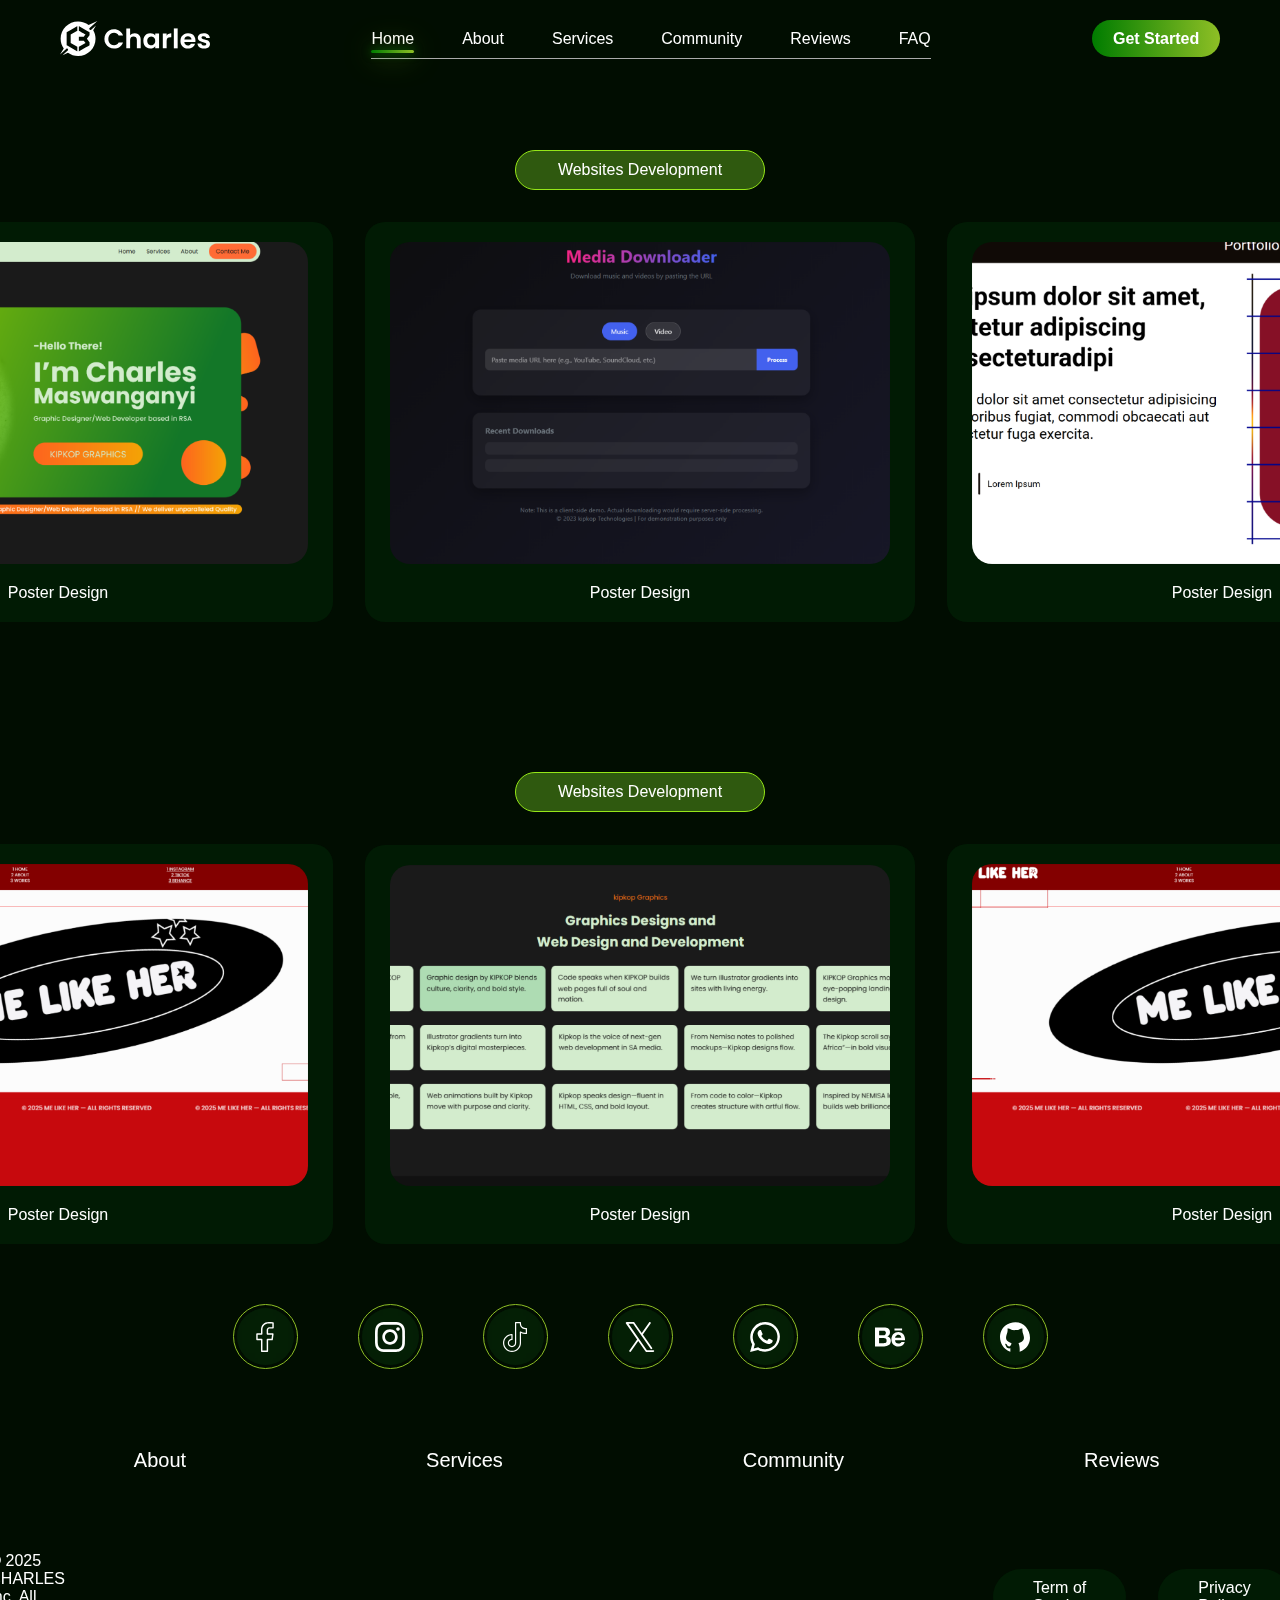
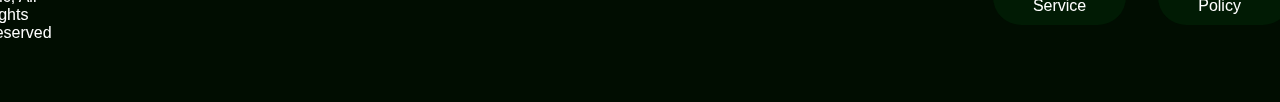
<file: developer.html>
<!DOCTYPE html>
<html lang="en">
<head>
    <meta charset="UTF-8">
    <meta name="viewport" content="width=device-width, initial-scale=1.0">
    <title>Development</title>
    <link rel="stylesheet" href="main.css">     
</head>
<body>
    <header>
        <div class="logo">
            <img src="images/logo/charles-white-logo.svg" alt="">
        </div>
        <nav class="removeLinks">
            <div class="border-bottom"></div>
        <ul>
            <li><a href="#" class="active">Home</a></li>
            <li><a href="#">About</a></li>
            <li><a href="#">Services</a></li>
            <li><a href="#">Community</a></li>
            <li><a href="#">Reviews</a></li>
            <li><a href="#">FAQ</a></li>
        </ul>
        </nav>

        <a href="contact.html" class="btn">Get Started</a>
    </header>
    <div class="tracer" id="tracer">
        <div class="dot" id="dot" style="display: none;"></div>
    </div>

    <section class="graphic-container">
        <div class="hero-heading">
            <div class="top-header">
                <p>Websites Development</p>
            </div>
        </div>
        <div class="logo-container">
            <div class="developer-card">
                <div class="developer-items">
                    <img class="developer-img" src="images/services/develop/Asset 46@300x.png" alt="">
                </div>
                <div class="logo-details">
                    <p>Poster Design</p>
                </div>
            </div>
            <div class="developer-card">
                <div class="developer-items">
                    <img class="developer-img" src="images/services/develop/Asset 47@300x.png" alt="">
                </div>
                <div class="logo-details">
                    <p>Poster Design</p>
                </div>
            </div>
            <div class="developer-card">
                <div class="developer-items">
                    <img class="developer-img" src="images/services/develop/Asset 48@300x.png" alt="">
                </div>
                <div class="logo-details">
                    <p>Poster Design</p>
                </div>
            </div>
            <div class="developer-card">
                <div class="developer-items">
                    <img class="developer-img" src="images/services/develop/Asset 49@300x.png" alt="">
                </div>
                <div class="logo-details">
                    <p>Poster Design</p>
                </div>
            </div>
            <div class="developer-card">
                <div class="developer-items">
                    <img class="developer-img" src="images/services/develop/Asset 50@300x.png" alt="">
                </div>
                <div class="logo-details">
                    <p>Poster Design</p>
                </div>
            </div>
    </section>
    <section class="graphic-container">
        <div class="hero-heading">
            <div class="top-header">
                <p>Websites Development</p>
            </div>
        </div>
        <div class="logo-container">
            <div class="developer-card">
                <div class="developer-items">
                    <img class="developer-img" src="images/services/develop/Asset 48@300x.png" alt="">
                </div>
                <div class="logo-details">
                    <p>Poster Design</p>
                </div>
            </div>
            <div class="developer-card">
                <div class="developer-items">
                    <img class="developer-img" src="images/services/develop/Asset 50@300x.png" alt="">
                </div>
                <div class="logo-details">
                    <p>Poster Design</p>
                </div>
            </div>
            <div class="developer-card">
                <div class="developer-items">
                    <img class="developer-img" src="images/services/develop/Asset 46@300x.png" alt="">
                </div>
                <div class="logo-details">
                    <p>Poster Design</p>
                </div>
            </div>
            <div class="developer-card">
                <div class="developer-items">
                    <img class="developer-img" src="images/services/develop/Asset 50@300x.png" alt="">
                </div>
                <div class="logo-details">
                    <p>Poster Design</p>
                </div>
            </div>
            <div class="developer-card">
                <div class="developer-items">
                    <img class="developer-img" src="images/services/develop/Asset 49@300x.png" alt="">
                </div>
                <div class="logo-details">
                    <p>Poster Design</p>
                </div>
            </div>
    </section>

<footer class="footer-container">
    <div class="footer-icons">
        <a href="https://www.facebook.com/kipkopgraphics/">
            <img src="images/social-icons/facebook.svg" alt="facebook">
        </a>
        <a href="https://www.instagram.com/kipkopgraphics">
            <img src="images/social-icons/instagram.svg" alt="instagram">
        </a>
        <a href="https://www.tiktok.com/@kipkopgraphics?lang=en-GB">
            <img src="images/social-icons/tittok.svg" alt="tiktok">
        </a>
        <a href="https://x.com/KipkopGraphics">
            <img src="images/social-icons/x-twitter.svg" alt="x-twitter">
        </a>
        <a href="https://wa.me/message/KKUER4LBPVSPG1">
            <img src="images/social-icons/whatsapp.svg" alt="WhatsApp">
        </a>
        <a href="https://www.behance.net/charlesmaswang">
            <img src="images/social-icons//behance.svg" alt="WhatsApp">
        </a>
        <a href="https://github.com/KIPKOPCT">
            <img src="images/social-icons/github.svg" alt="github">
        </a>
    </div>
    <ul class="footer-nav">
        <li><a href="#">Home</a></li>
        <li><a href="#">About</a></li>
        <li><a href="#">Services</a></li>
        <li><a href="#">Community</a></li>
        <li><a href="#">Reviews</a></li>
        <li><a href="#">FAQ</a></li>
    </ul>
    <div class="footer-info">
        <div class="footer-left">
            <p>© 2025 CHARLES Inc, All rights reserved</p>
        </div>
        <div class="footer-right">
            <a href="terms.html">Term of Service</a>
            <a href="privacy.html">Privacy Policy</a>
        </div>
    </div>

</footer>

</body>
<script src="main.js"></script>
</html>
</file>
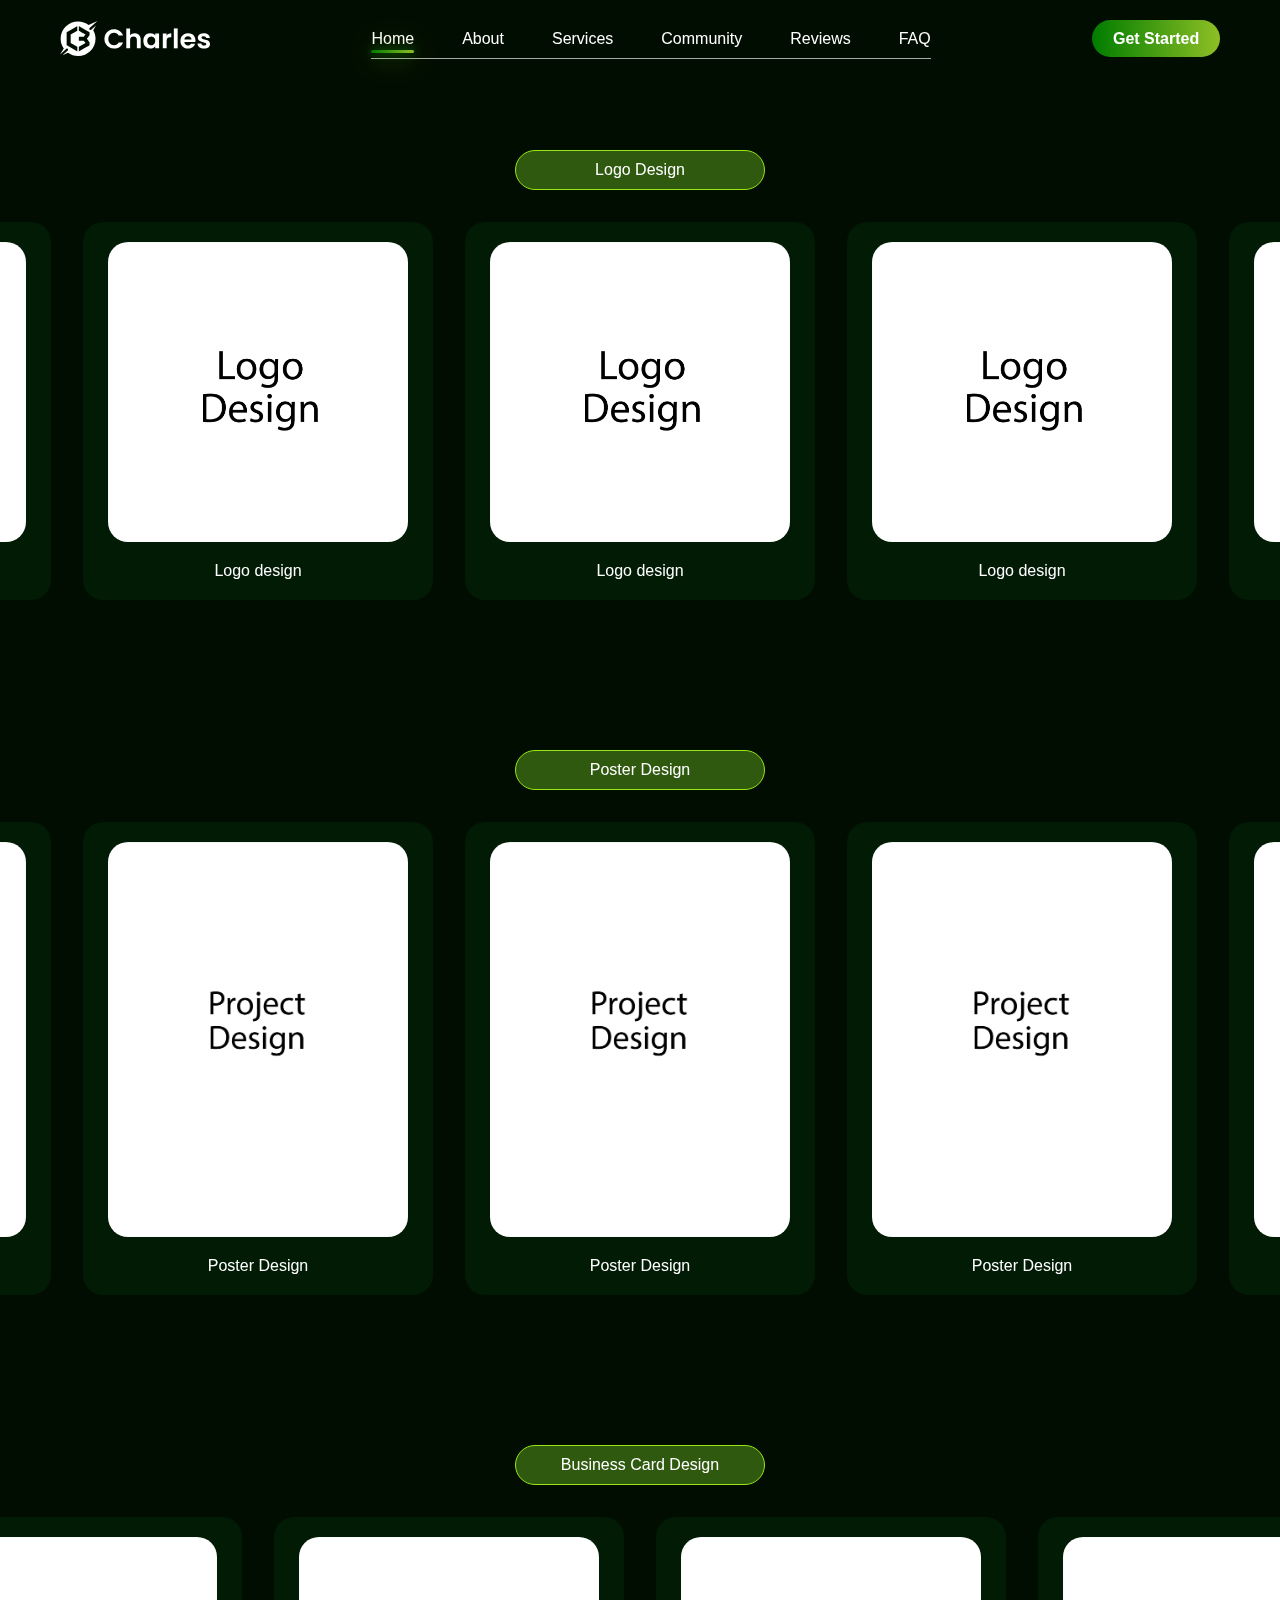
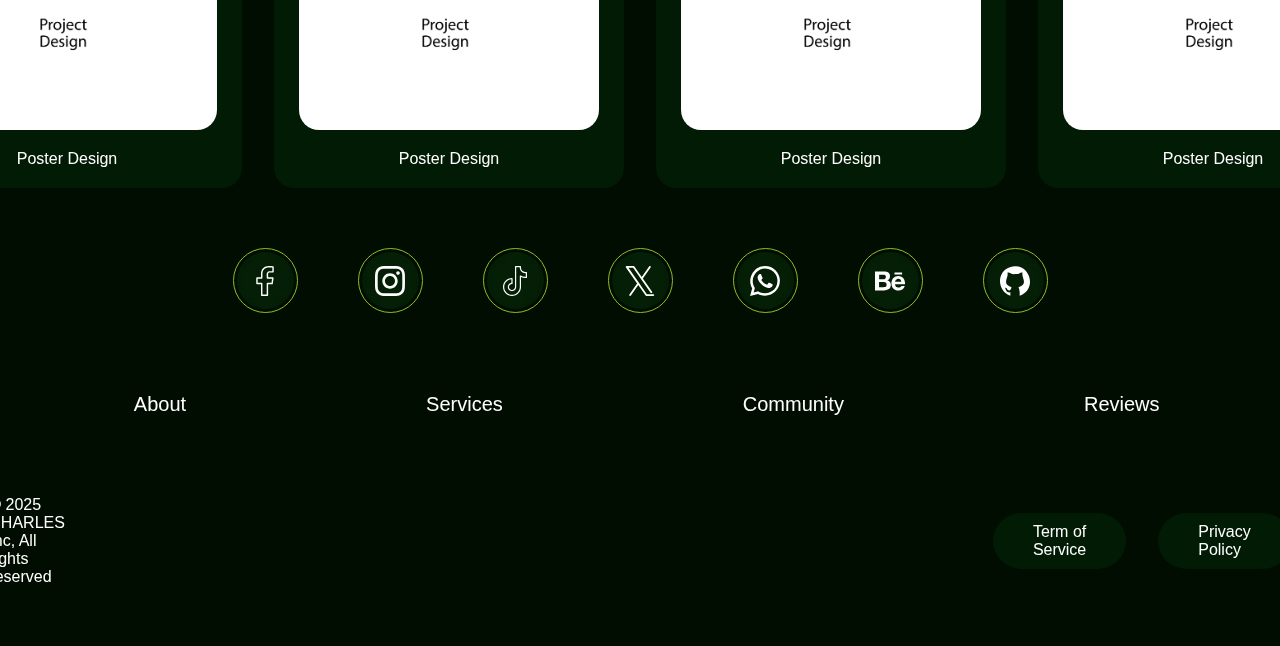
<file: graphic.html>
<!DOCTYPE html>
<html lang="en">
<head>
    <meta charset="UTF-8">
    <meta name="viewport" content="width=device-width, initial-scale=1.0">
    <title>Charles Portfolio</title>
    <link rel="stylesheet" href="main.css">     
</head>
<body>
    <header>
        <div class="logo">
            <img src="images/logo/charles-white-logo.svg" alt="">
        </div>
        <nav>
            <div class="border-bottom"></div>
        <ul>
            <li><a href="#" class="active">Home</a></li>
            <li><a href="#">About</a></li>
            <li><a href="#">Services</a></li>
            <li><a href="#">Community</a></li>
            <li><a href="#">Reviews</a></li>
            <li><a href="#">FAQ</a></li>
        </ul>
        </nav>

        <a href="contact.html" class="btn">Get Started</a>
    </header>
    <div class="tracer" id="tracer">
        <div class="dot" id="dot" style="display: none;"></div>
    </div>

    <section class="graphic-container">
        <div class="hero-heading">
            <div class="top-header">
                <p>Logo Design</p>
            </div>
        </div>
        <div class="logo-container">
            <div class="logo-card">
                <div class="logo-items">
                    <img src="images/services/logo/website@300x.png" alt="">
                </div>
                <div class="logo-details">
                    <p>Logo design</p>
                </div>
            </div>
            <div class="logo-card">
                <div class="logo-items">
                    <img src="images/services/logo/website@300x.png" alt="">
                </div>
                <div class="logo-details">
                    <p>Logo design</p>
                </div>
            </div>
            <div class="logo-card">
                <div class="logo-items">
                    <img src="images/services/logo/website@300x.png" alt="">
                </div>
                <div class="logo-details">
                    <p>Logo design</p>
                </div>
            </div>
            <div class="logo-card">
                <div class="logo-items">
                    <img src="images/services/logo/website@300x.png" alt="">
                </div>
                <div class="logo-details">
                    <p>Logo design</p>
                </div>
            </div>
            <div class="logo-card">
                <div class="logo-items">
                    <img src="images/services/logo/website@300x.png" alt="">
                </div>
                <div class="logo-details">
                    <p>Logo design</p>
                </div>
            </div>

        </div>

    </section>
    <section class="graphic-container">
        <div class="hero-heading">
            <div class="top-header">
                <p>Poster Design</p>
            </div>
        </div>
        <div class="logo-container">
            <div class="logo-card">
                <div class="logo-items">
                    <img src="images/services/logo/project@300x.png" alt="">
                </div>
                <div class="logo-details">
                    <p>Poster Design</p>
                </div>
            </div>
            <div class="logo-card">
                <div class="logo-items">
                    <img src="images/services/logo/project@300x.png" alt="">
                </div>
                <div class="logo-details">
                    <p>Poster Design</p>
                </div>
            </div>
            <div class="logo-card">
                <div class="logo-items">
                    <img src="images/services/logo/project@300x.png" alt="">
                </div>
                <div class="logo-details">
                    <p>Poster Design</p>
                </div>
            </div>
            <div class="logo-card">
                <div class="logo-items">
                    <img src="images/services/logo/project@300x.png" alt="">
                </div>
                <div class="logo-details">
                    <p>Poster Design</p>
                </div>
            </div>
            <div class="logo-card">
                <div class="logo-items">
                    <img src="images/services/logo/project@300x.png" alt="">
                </div>
                <div class="logo-details">
                    <p>Poster Design</p>
                </div>
            </div>
            <div class="logo-card">
                <div class="logo-items">
                    <img src="images/services/logo/project@300x.png" alt="">
                </div>
                <div class="logo-details">
                    <p>Poster Design</p>
                </div>
            </div>
            <div class="logo-card">
                <div class="logo-items">
                    <img src="images/services/logo/project@300x.png" alt="">
                </div>
                <div class="logo-details">
                    <p>Poster Design</p>
                </div>
            </div>
        </div>
    </section>
    <section class="graphic-container">
        <div class="hero-heading">
            <div class="top-header">
                <p>Business Card Design</p>
            </div>
        </div>
        <div class="logo-container">
            <div class="logo-card">
                <div class="logo-items">
                    <img src="images/services/logo/logo_1@300x.png" alt="">
                </div>
                <div class="logo-details">
                    <p>Poster Design</p>
                </div>
            </div>
            <div class="logo-card">
                <div class="logo-items">
                    <img src="images/services/logo/logo_1@300x.png" alt="">
                </div>
                <div class="logo-details">
                    <p>Poster Design</p>
                </div>
            </div>
            <div class="logo-card">
                <div class="logo-items">
                    <img src="images/services/logo/logo_1@300x.png" alt="">
                </div>
                <div class="logo-details">
                    <p>Poster Design</p>
                </div>
            </div>
            <div class="logo-card">
                <div class="logo-items">
                    <img src="images/services/logo/logo_1@300x.png" alt="">
                </div>
                <div class="logo-details">
                    <p>Poster Design</p>
                </div>
            </div>
            <div class="logo-card">
                <div class="logo-items">
                    <img src="images/services/logo/logo_1@300x.png" alt="">
                </div>
                <div class="logo-details">
                    <p>Poster Design</p>
                </div>
            </div>
            <div class="logo-card">
                <div class="logo-items">
                    <img src="images/services/logo/logo_1@300x.png" alt="">
                </div>
                <div class="logo-details">
                    <p>Poster Design</p>
                </div>
            </div>
            
    </section>

<footer class="footer-container">
   <div class="footer-icons">
        <a href="https://www.facebook.com/kipkopgraphics/">
            <img src="images/social-icons/facebook.svg" alt="facebook">
        </a>
        <a href="https://www.instagram.com/kipkopgraphics">
            <img src="images/social-icons/instagram.svg" alt="instagram">
        </a>
        <a href="https://www.tiktok.com/@kipkopgraphics?lang=en-GB">
            <img src="images/social-icons/tittok.svg" alt="tiktok">
        </a>
        <a href="https://x.com/KipkopGraphics">
            <img src="images/social-icons/x-twitter.svg" alt="x-twitter">
        </a>
        <a href="https://wa.me/message/KKUER4LBPVSPG1">
            <img src="images/social-icons/whatsapp.svg" alt="WhatsApp">
        </a>
        <a href="https://www.behance.net/charlesmaswang">
            <img src="images/social-icons//behance.svg" alt="WhatsApp">
        </a>
        <a href="https://github.com/KIPKOPCT">
            <img src="images/social-icons/github.svg" alt="github">
        </a>
    </div>
    <ul class="footer-nav">
        <li><a href="#">Home</a></li>
        <li><a href="#">About</a></li>
        <li><a href="#">Services</a></li>
        <li><a href="#">Community</a></li>
        <li><a href="#">Reviews</a></li>
        <li><a href="#">FAQ</a></li>
    </ul>
    <div class="footer-info">
        <div class="footer-left">
            <p>© 2025 CHARLES Inc, All rights reserved</p>
        </div>
        <div class="footer-right">
            <a href="terms.html">Term of Service</a>
            <a href="privacy.html">Privacy Policy</a>
        </div>
    </div>

</footer>

</body>
<script src="main.js"></script>
</html>
</file>
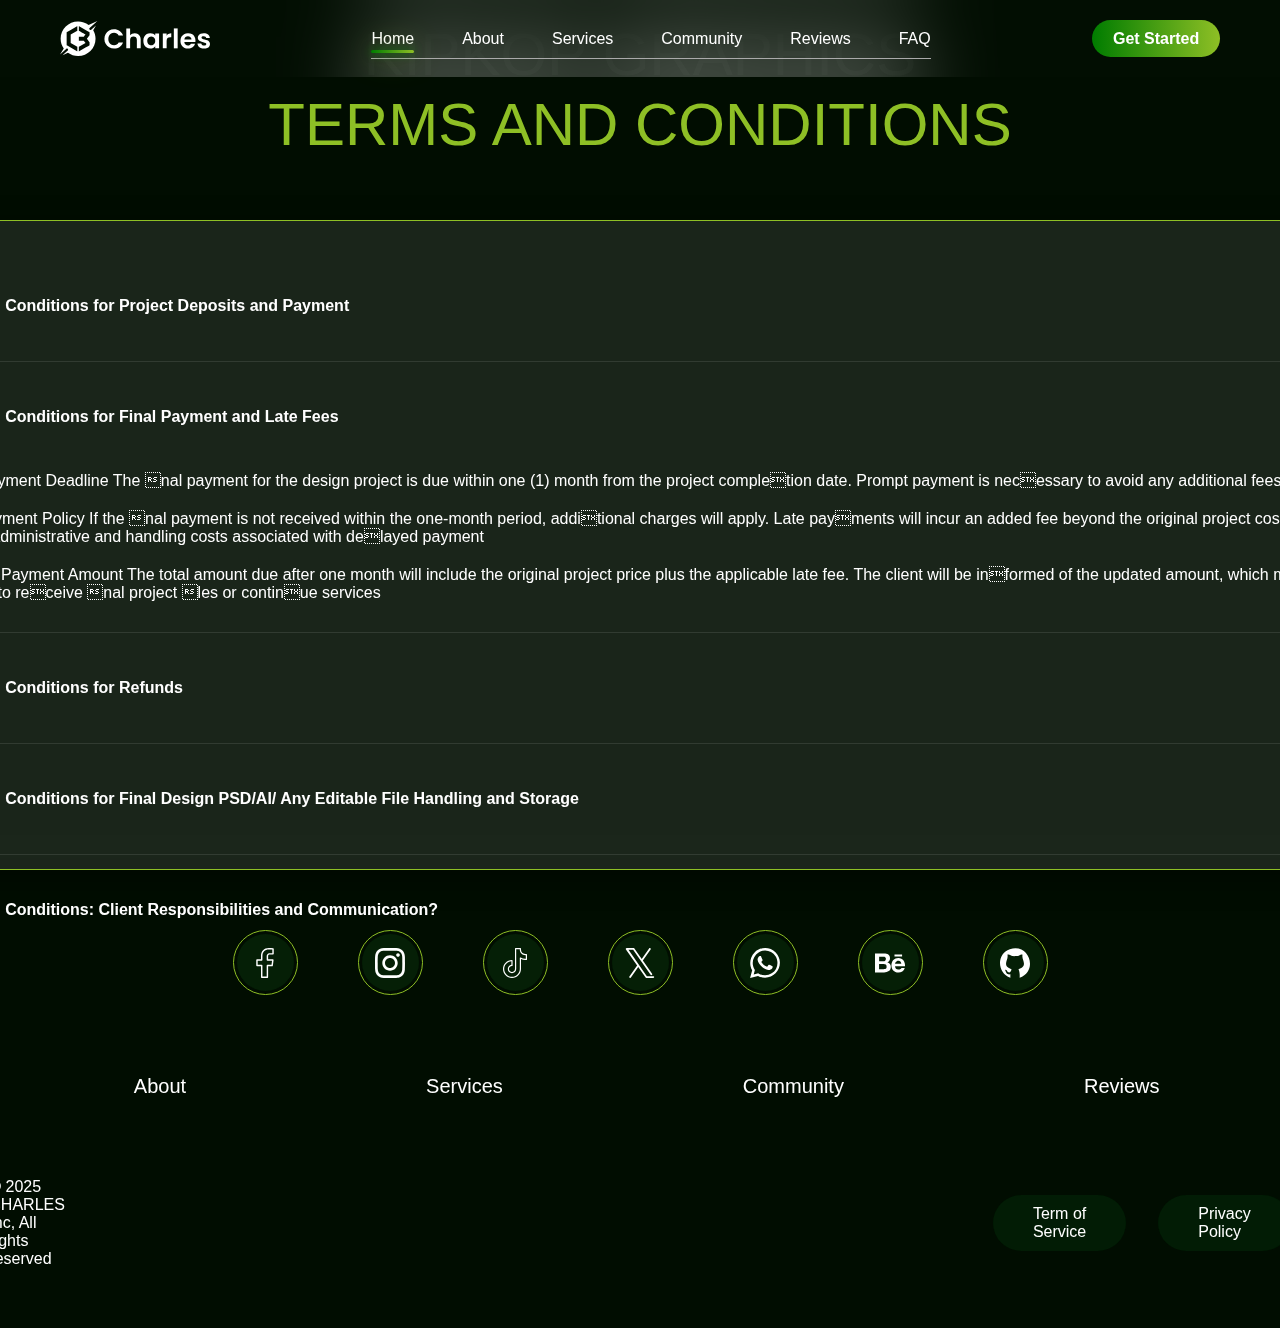
<file: privacy.html>
<!DOCTYPE html>
<html lang="en">
<head>
    <meta charset="UTF-8">
    <meta name="viewport" content="width=device-width, initial-scale=1.0">
    <title>Charles Portfolio</title>
    <link rel="stylesheet" href="main.css">     
</head>
<body>
    <header>
        <div class="logo">
            <img src="images/logo/charles-white-logo.svg" alt="">
        </div>
        <nav>
            <div class="border-bottom"></div>
        <ul>
            <li><a href="#" class="active">Home</a></li>
            <li><a href="#">About</a></li>
            <li><a href="#">Services</a></li>
            <li><a href="#">Community</a></li>
            <li><a href="#">Reviews</a></li>
            <li><a href="#">FAQ</a></li>
        </ul>
        </nav>

        <a href="contact.html" class="btn">Get Started</a>
    </header>
    <div class="tracer" id="tracer">
        <div class="dot" id="dot" style="display: none;"></div>
    </div>

    <section class="faq-container">
        <div class="hero-heading">
            <h3>KIPKOP GRAPHICS<br> <span>TERMS AND CONDITIONS</span></h3>
        </div>

    <div class="faq">
    <div class="faq-card">
      <div class="faq-item">
        <div class="faq-question">
          <span>Terms and Conditions for Project Deposits and Payment</span>
          <div class="cycle-arrow">
          <img src="images/icons/arrow-down.svg" class="arrow" alt="arrow" />
          </div>
        </div>
        <div class="faq-answer">
          <p>
            1. Deposit Requirement To begin any design project, a  60% deposit of the total project  cost is required. This deposit secures your project in our schedule and allows us to commence  work. The remaining balance is  due upon project completion and before nal les are delivered
          </p>
          <p>
                2.Clients also have the option to make 
                full payment at the start of the project if preferred. Full payment upfront 
                can help expedite the process, as it 
                allows for immediate commencement and completion without additional payment steps
          </p>
          <p>
                3. Non-Refundable Deposit
                Once the project has started, the 
                60% deposit becomes non-refundable, as resources and time 
                will have been allocated to the 
                project.
          </p>
          <p>
                4.Payment Methods and Confirmation
                Accepted payment methods include [list of payment methods 
                here, e.g., bank transfer, credit 
                card, PayPal]. Payment conrmation is required before any project work begins
          </p>
        </div>
      </div>

      <div class="faq-item active">
        <div class="faq-question">
          <span>Terms and Conditions for Final Payment and Late Fees</span>
          <div class="cycle-arrow">
          <img src="images/icons/arrow-down.svg" class="arrow" alt="arrow" />
          </div>
        </div>
        <div class="faq-answer open">
            <p>
                1. Final Payment Deadline
                The nal payment for the design 
                project is due within one (1) 
                month from the project completion date. Prompt payment is necessary to avoid any additional 
                fees
            </p>
            <p>
                2. Late Payment Policy
                If the nal payment is not received 
                within the one-month period, additional charges will apply. Late payments will incur an added fee 
                beyond the original project cost, 
                which will cover administrative and 
                handling costs associated with delayed payment
            </p>
            <p>
                3. Revised Payment Amount
                The total amount due after one 
                month will include the original 
                project price plus the applicable 
                late fee. The client will be informed of the updated amount, 
                which must be paid in full to receive nal project les or continue services
            </p>
        </div>
      </div>

      <div class="faq-item">
        <div class="faq-question">
          <span>Terms and Conditions for Refunds</span>
          <div class="cycle-arrow">
          <img src="images/icons/arrow-down.svg" class="arrow" alt="arrow" />
          </div>
        </div>
        <div class="faq-answer">
          <p>
                1. Refund Eligibility
                A full refund is available only if 
                the client requests it before the 
                design project has begun. This 
                ensures that the client can 
                change their mind at the start 
                without any nancial commitment
        </p>
          <p>
                2. No Refunds After 
                Project Start
                Once the design project has begun, no refunds will be issued. This policy applies as 
                work and resources have already been allocated to the project. By approving the 
                start of the project, the client agrees to 
                the non-refundable nature of these services
        </p>
          <p>
                3. Project Start Denition
                A project is considered "started" 
                once initial design concepts, research, or planning work has 
                commenced following the client’s 
                conrmation and payment
        </p>
          <p>
                4. Exceptional Cases
                In cases of unforeseen circumstances, we may, at our discretion, oer a partial refund depending on the project stage and 
                work completed. Any such refunds will be reviewed and provided solely at our discretion
        </p>
        </div>
      </div>

      <div class="faq-item">
        <div class="faq-question">
          <span>Terms and Conditions for Final Design PSD/AI/ Any Editable File Handling and Storage</span>
          <div class="cycle-arrow">
          <img src="images/icons/arrow-down.svg" class="arrow" alt="arrow" />
          </div>
        </div>
        <div class="faq-answer">
          <p>
            1. File Retention Period
            Final design les, such as PSD or 
            AI les, will be stored for a period 
            of one (1) month from the date of 
            nal project delivery. Clients are 
            encouraged to download and securely store their les within this 
            period
          </p>
          <p>
                2. Extended File Storage
                If you wish to have us retain your 
                les beyond the initial one-month 
                period, a monthly storage fee will 
                apply. This extended storage service 
                ensures that your les are securely 
                backed up and accessible upon request for as long as the subscription 
                remains active
          </p>
          <p>
                3. File Deletion Policy
                After the one-month retention 
                period, les will be permanently 
                deleted if no storage subscription 
                has been activated. Once deleted, 
                these les cannot be retrieved
          </p>
        </div>
      </div>

      <div class="faq-item">
        <div class="faq-question">
          <span>Terms and Conditions: Client Responsibilities and Communication?</span>
          <div class="cycle-arrow">
          <img src="images/icons/arrow-down.svg" class="arrow" alt="arrow" />
          </div>
        </div>
        <div class="faq-answer">
          <p>
                1. Provision of Information
                Clients must provide all required 
                information, content, and materials (e.g., logos, brand guidelines, 
                text, or images) necessary to 
                complete the design project. 
                Delays in providing this information may impact the project timeline
        </p>
          <p>
                2. Timely Feedback
                Clients are expected to provide clear 
                and timely feedback at each stage of 
                the design process. Feedback should 
                be communicated within 48 hours of 
                receiving drafts or revisions to 
                ensure project timelines are met.
        </p>
          <p>
                3. Point of Contact
                Clients must designate a single 
                point of contact to streamline 
                communication. This individual 
                will be responsible for consolidating feedback and approvals on 
                behalf of the client
        </p>
          <p>
                4. Approval Process
                Clients are responsible for reviewing all deliverables carefully. Once 
                a design is approved, any further 
                changes may incur additional 
                charges as per our revision policy
        </p>
        </div>
      </div>
    </div>
  </div>

</section>


<footer class="footer-container">
   <div class="footer-icons">
        <a href="https://www.facebook.com/kipkopgraphics/">
            <img src="images/social-icons/facebook.svg" alt="facebook">
        </a>
        <a href="https://www.instagram.com/kipkopgraphics">
            <img src="images/social-icons/instagram.svg" alt="instagram">
        </a>
        <a href="https://www.tiktok.com/@kipkopgraphics?lang=en-GB">
            <img src="images/social-icons/tittok.svg" alt="tiktok">
        </a>
        <a href="https://x.com/KipkopGraphics">
            <img src="images/social-icons/x-twitter.svg" alt="x-twitter">
        </a>
        <a href="https://wa.me/message/KKUER4LBPVSPG1">
            <img src="images/social-icons/whatsapp.svg" alt="WhatsApp">
        </a>
        <a href="https://www.behance.net/charlesmaswang">
            <img src="images/social-icons//behance.svg" alt="WhatsApp">
        </a>
        <a href="https://github.com/KIPKOPCT">
            <img src="images/social-icons/github.svg" alt="github">
        </a>
    </div>
    <ul class="footer-nav">
        <li><a href="#">Home</a></li>
        <li><a href="#">About</a></li>
        <li><a href="#">Services</a></li>
        <li><a href="#">Community</a></li>
        <li><a href="#">Reviews</a></li>
        <li><a href="#">FAQ</a></li>
    </ul>
    <div class="footer-info">
        <div class="footer-left">
            <p>© 2025 CHARLES Inc, All rights reserved</p>
        </div>
        <div class="footer-right">
            <a href="terms.html">Term of Service</a>
            <a href="privacy.html">Privacy Policy</a>
        </div>
    </div>

</footer>

</body>
<script src="main.js"></script>
</html>
</file>
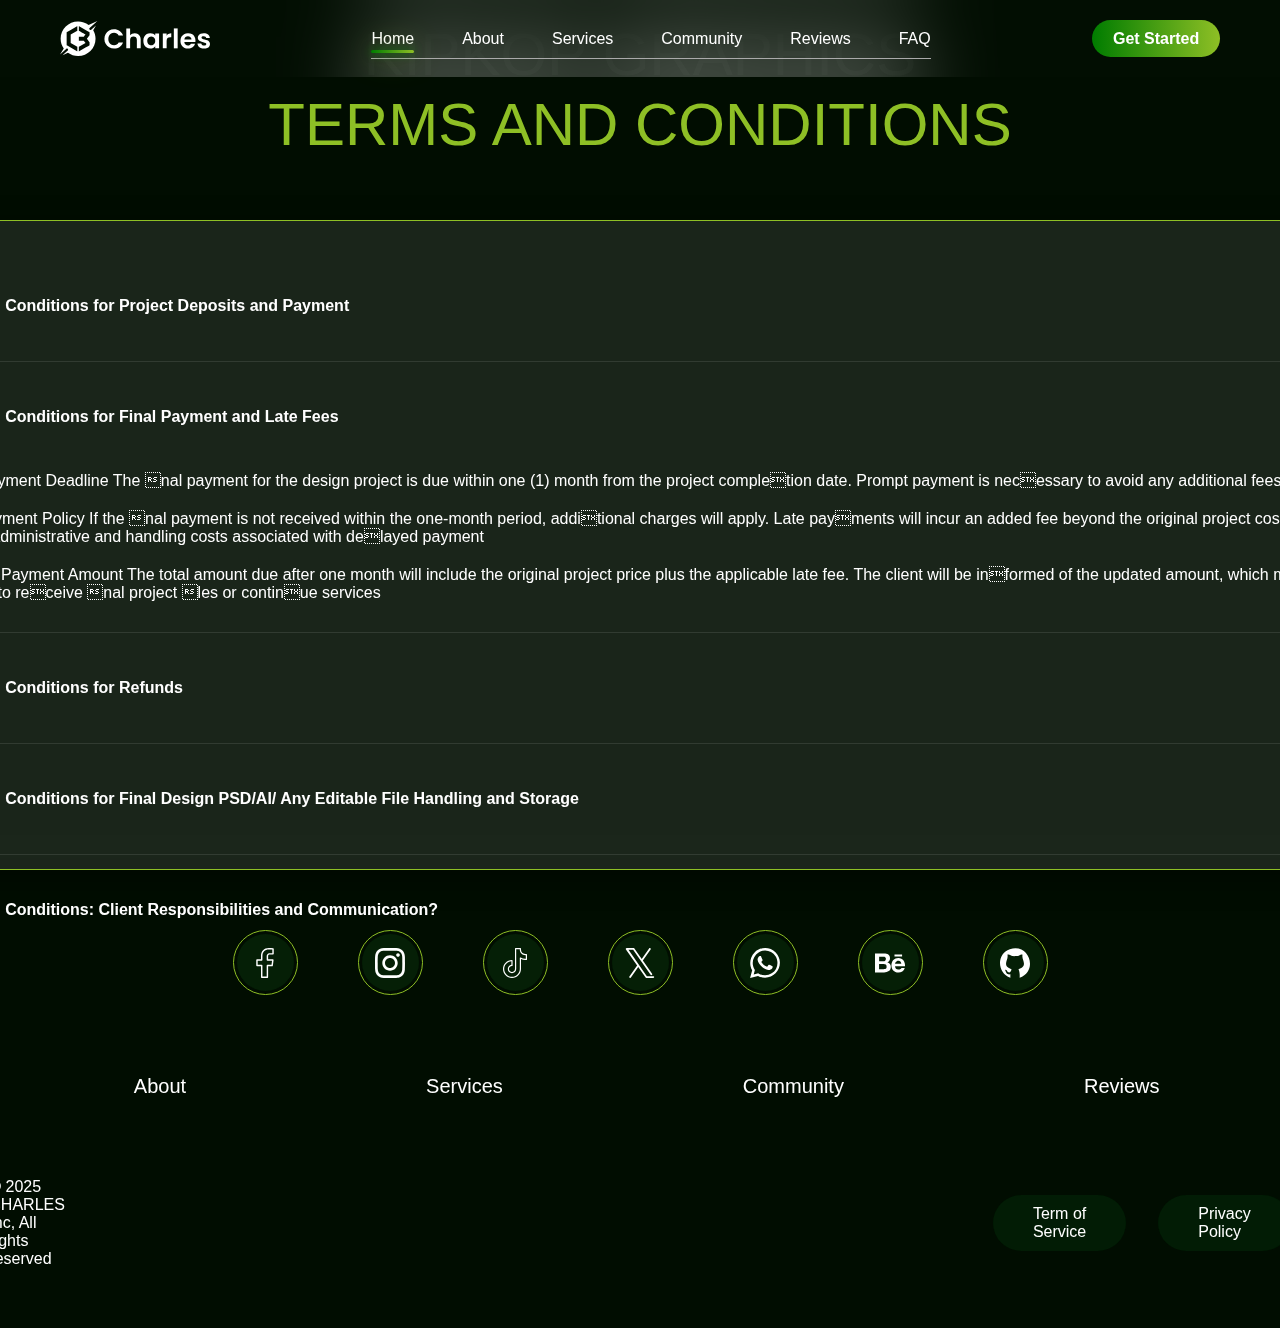
<file: terms.html>
<!DOCTYPE html>
<html lang="en">
<head>
    <meta charset="UTF-8">
    <meta name="viewport" content="width=device-width, initial-scale=1.0">
    <title>Charles Portfolio</title>
    <link rel="stylesheet" href="main.css">     
</head>
<body>
    <header>
        <div class="logo">
            <img src="images/logo/charles-white-logo.svg" alt="">
        </div>
        <nav>
            <div class="border-bottom"></div>
        <ul>
            <li><a href="#" class="active">Home</a></li>
            <li><a href="#">About</a></li>
            <li><a href="#">Services</a></li>
            <li><a href="#">Community</a></li>
            <li><a href="#">Reviews</a></li>
            <li><a href="#">FAQ</a></li>
        </ul>
        </nav>

        <a href="contact.html" class="btn">Get Started</a>
    </header>
    <div class="tracer" id="tracer">
        <div class="dot" id="dot" style="display: none;"></div>
    </div>

    <section class="faq-container">
        <div class="hero-heading">
            <h3>KIPKOP GRAPHICS<br> <span>TERMS AND CONDITIONS</span></h3>
        </div>

    <div class="faq">
    <div class="faq-card">
      <div class="faq-item">
        <div class="faq-question">
          <span>Terms and Conditions for Project Deposits and Payment</span>
          <div class="cycle-arrow">
          <img src="images/icons/arrow-down.svg" class="arrow" alt="arrow" />
          </div>
        </div>
        <div class="faq-answer">
          <p>
            1. Deposit Requirement To begin any design project, a  60% deposit of the total project  cost is required. This deposit secures your project in our schedule and allows us to commence  work. The remaining balance is  due upon project completion and before nal les are delivered
          </p>
          <p>
                2.Clients also have the option to make 
                full payment at the start of the project if preferred. Full payment upfront 
                can help expedite the process, as it 
                allows for immediate commencement and completion without additional payment steps
          </p>
          <p>
                3. Non-Refundable Deposit
                Once the project has started, the 
                60% deposit becomes non-refundable, as resources and time 
                will have been allocated to the 
                project.
          </p>
          <p>
                4.Payment Methods and Confirmation
                Accepted payment methods include [list of payment methods 
                here, e.g., bank transfer, credit 
                card, PayPal]. Payment conrmation is required before any project work begins
          </p>
        </div>
      </div>

      <div class="faq-item active">
        <div class="faq-question">
          <span>Terms and Conditions for Final Payment and Late Fees</span>
          <div class="cycle-arrow">
          <img src="images/icons/arrow-down.svg" class="arrow" alt="arrow" />
          </div>
        </div>
        <div class="faq-answer open">
            <p>
                1. Final Payment Deadline
                The nal payment for the design 
                project is due within one (1) 
                month from the project completion date. Prompt payment is necessary to avoid any additional 
                fees
            </p>
            <p>
                2. Late Payment Policy
                If the nal payment is not received 
                within the one-month period, additional charges will apply. Late payments will incur an added fee 
                beyond the original project cost, 
                which will cover administrative and 
                handling costs associated with delayed payment
            </p>
            <p>
                3. Revised Payment Amount
                The total amount due after one 
                month will include the original 
                project price plus the applicable 
                late fee. The client will be informed of the updated amount, 
                which must be paid in full to receive nal project les or continue services
            </p>
        </div>
      </div>

      <div class="faq-item">
        <div class="faq-question">
          <span>Terms and Conditions for Refunds</span>
          <div class="cycle-arrow">
          <img src="images/icons/arrow-down.svg" class="arrow" alt="arrow" />
          </div>
        </div>
        <div class="faq-answer">
          <p>
                1. Refund Eligibility
                A full refund is available only if 
                the client requests it before the 
                design project has begun. This 
                ensures that the client can 
                change their mind at the start 
                without any nancial commitment
        </p>
          <p>
                2. No Refunds After 
                Project Start
                Once the design project has begun, no refunds will be issued. This policy applies as 
                work and resources have already been allocated to the project. By approving the 
                start of the project, the client agrees to 
                the non-refundable nature of these services
        </p>
          <p>
                3. Project Start Denition
                A project is considered "started" 
                once initial design concepts, research, or planning work has 
                commenced following the client’s 
                conrmation and payment
        </p>
          <p>
                4. Exceptional Cases
                In cases of unforeseen circumstances, we may, at our discretion, oer a partial refund depending on the project stage and 
                work completed. Any such refunds will be reviewed and provided solely at our discretion
        </p>
        </div>
      </div>

      <div class="faq-item">
        <div class="faq-question">
          <span>Terms and Conditions for Final Design PSD/AI/ Any Editable File Handling and Storage</span>
          <div class="cycle-arrow">
          <img src="images/icons/arrow-down.svg" class="arrow" alt="arrow" />
          </div>
        </div>
        <div class="faq-answer">
          <p>
            1. File Retention Period
            Final design les, such as PSD or 
            AI les, will be stored for a period 
            of one (1) month from the date of 
            nal project delivery. Clients are 
            encouraged to download and securely store their les within this 
            period
          </p>
          <p>
                2. Extended File Storage
                If you wish to have us retain your 
                les beyond the initial one-month 
                period, a monthly storage fee will 
                apply. This extended storage service 
                ensures that your les are securely 
                backed up and accessible upon request for as long as the subscription 
                remains active
          </p>
          <p>
                3. File Deletion Policy
                After the one-month retention 
                period, les will be permanently 
                deleted if no storage subscription 
                has been activated. Once deleted, 
                these les cannot be retrieved
          </p>
        </div>
      </div>

      <div class="faq-item">
        <div class="faq-question">
          <span>Terms and Conditions: Client Responsibilities and Communication?</span>
          <div class="cycle-arrow">
          <img src="images/icons/arrow-down.svg" class="arrow" alt="arrow" />
          </div>
        </div>
        <div class="faq-answer">
          <p>
                1. Provision of Information
                Clients must provide all required 
                information, content, and materials (e.g., logos, brand guidelines, 
                text, or images) necessary to 
                complete the design project. 
                Delays in providing this information may impact the project timeline
        </p>
          <p>
                2. Timely Feedback
                Clients are expected to provide clear 
                and timely feedback at each stage of 
                the design process. Feedback should 
                be communicated within 48 hours of 
                receiving drafts or revisions to 
                ensure project timelines are met.
        </p>
          <p>
                3. Point of Contact
                Clients must designate a single 
                point of contact to streamline 
                communication. This individual 
                will be responsible for consolidating feedback and approvals on 
                behalf of the client
        </p>
          <p>
                4. Approval Process
                Clients are responsible for reviewing all deliverables carefully. Once 
                a design is approved, any further 
                changes may incur additional 
                charges as per our revision policy
        </p>
        </div>
      </div>
    </div>
  </div>

</section>


<footer class="footer-container">
    <div class="footer-icons">
        <a href="https://www.facebook.com/kipkopgraphics/">
            <img src="images/social-icons/facebook.svg" alt="facebook">
        </a>
        <a href="https://www.instagram.com/kipkopgraphics">
            <img src="images/social-icons/instagram.svg" alt="instagram">
        </a>
        <a href="https://www.tiktok.com/@kipkopgraphics?lang=en-GB">
            <img src="images/social-icons/tittok.svg" alt="tiktok">
        </a>
        <a href="https://x.com/KipkopGraphics">
            <img src="images/social-icons/x-twitter.svg" alt="x-twitter">
        </a>
        <a href="https://wa.me/message/KKUER4LBPVSPG1">
            <img src="images/social-icons/whatsapp.svg" alt="WhatsApp">
        </a>
        <a href="https://www.behance.net/charlesmaswang">
            <img src="images/social-icons//behance.svg" alt="WhatsApp">
        </a>
        <a href="https://github.com/KIPKOPCT">
            <img src="images/social-icons/github.svg" alt="github">
        </a>
    </div>
    <ul class="footer-nav">
        <li><a href="#">Home</a></li>
        <li><a href="#">About</a></li>
        <li><a href="#">Services</a></li>
        <li><a href="#">Community</a></li>
        <li><a href="#">Reviews</a></li>
        <li><a href="#">FAQ</a></li>
    </ul>
    <div class="footer-info">
        <div class="footer-left">
            <p>© 2025 CHARLES Inc, All rights reserved</p>
        </div>
        <div class="footer-right">
            <a href="terms.html">Term of Service</a>
            <a href="privacy.html">Privacy Policy</a>
        </div>
    </div>

</footer>

</body>
<script src="main.js"></script>
</html>
</file>
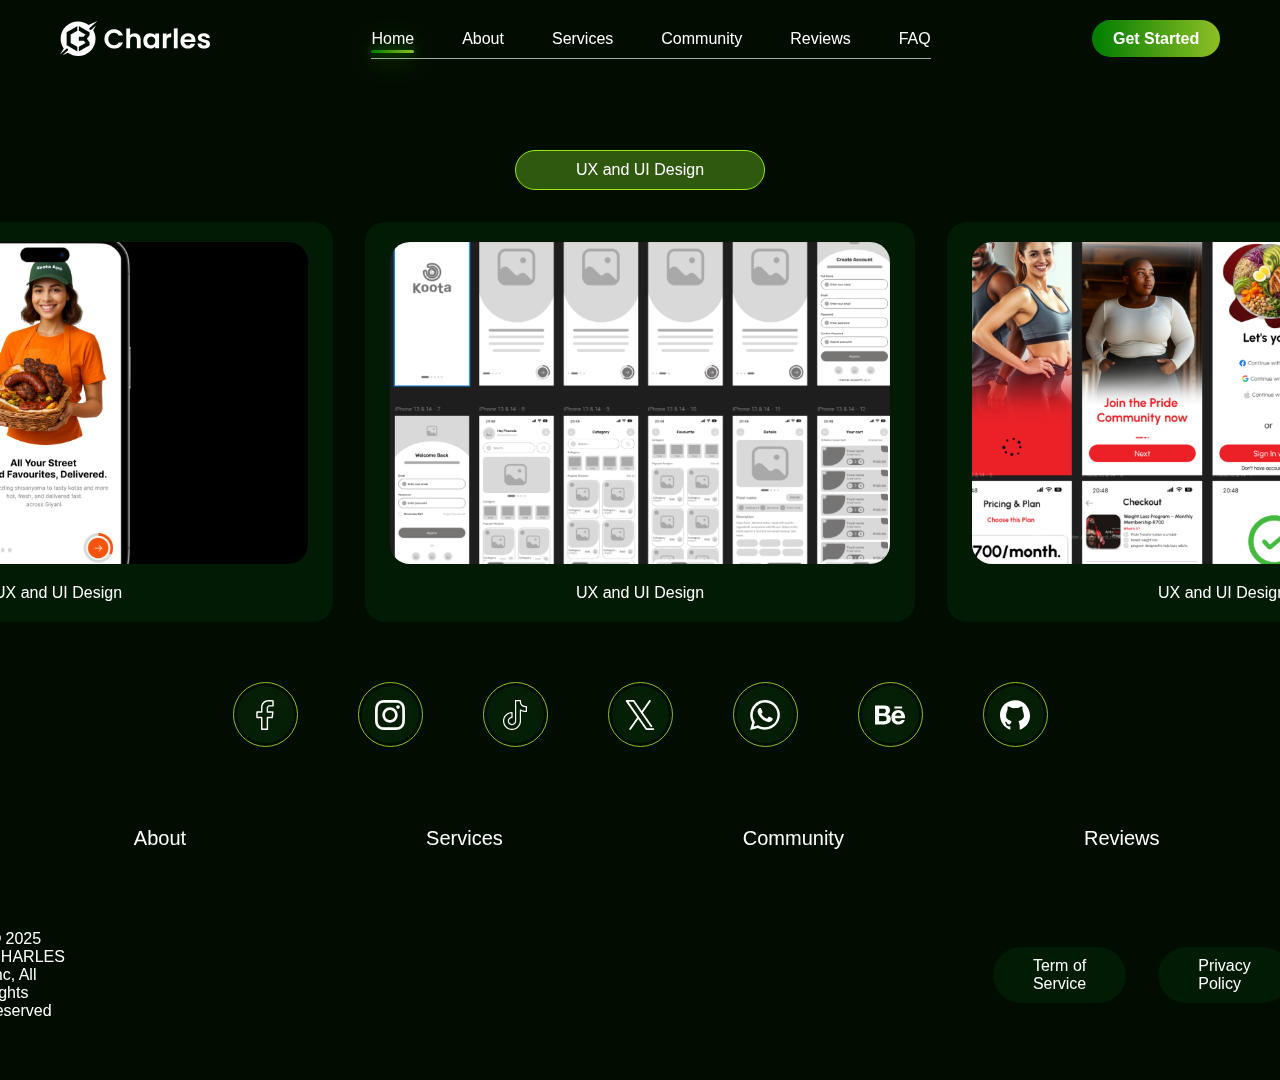
<file: Ux&ui-design.html>
<!DOCTYPE html>
<html lang="en">
<head>
    <meta charset="UTF-8">
    <meta name="viewport" content="width=device-width, initial-scale=1.0">
    <title>Development</title>
    <link rel="stylesheet" href="main.css">     
</head>
<body>
    <header>
        <div class="logo">
            <img src="images/logo/charles-white-logo.svg" alt="">
        </div>
        <nav>
            <div class="border-bottom"></div>
        <ul>
            <li><a href="#" class="active">Home</a></li>
            <li><a href="#">About</a></li>
            <li><a href="#">Services</a></li>
            <li><a href="#">Community</a></li>
            <li><a href="#">Reviews</a></li>
            <li><a href="#">FAQ</a></li>
        </ul>
        </nav>

        <a href="contact.html" class="btn">Get Started</a>
    </header>
    <div class="tracer" id="tracer">
        <div class="dot" id="dot" style="display: none;"></div>
    </div>

    <section class="graphic-container">
        <div class="hero-heading">
            <div class="top-header">
                <p>UX and UI Design</p>
            </div>
        </div>
        <div class="logo-container">
            <div class="developer-card">
                <div class="developer-items">
                    <img class="developer-img" src="images/services/uxui/Asset 51@300x.png" alt="">
                </div>
                <div class="logo-details">
                    <p>UX and UI Design</p>
                </div>
            </div>
            <div class="developer-card">
                <div class="developer-items">
                    <img class="developer-img" src="images/services/uxui/Asset 52@300x.png" alt="">
                </div>
                <div class="logo-details">
                    <p>UX and UI Design</p>
                </div>
            </div>
            <div class="developer-card">
                <div class="developer-items">
                    <img class="developer-img" src="images/services/uxui/Asset 55@300x.png" alt="">
                </div>
                <div class="logo-details">
                    <p>UX and UI Design</p>
                </div>
            </div>
            <div class="developer-card">
                <div class="developer-items">
                    <img class="developer-img" src="images/services/uxui/Asset 54@300x.png" alt="">
                </div>
                <div class="logo-details">
                    <p>UX and UI Design</p>
                </div>
            </div>
            <div class="developer-card">
                <div class="developer-items">
                    <img class="developer-img" src="images/services/uxui/Asset 55@300x.png" alt="">
                </div>
                <div class="logo-details">
                    <p>UX and UI Design</p>
                </div>
            </div>
            
    </section>

<footer class="footer-container">
    <div class="footer-icons">
        <a href="https://www.facebook.com/kipkopgraphics/">
            <img src="images/social-icons/facebook.svg" alt="facebook">
        </a>
        <a href="https://www.instagram.com/kipkopgraphics">
            <img src="images/social-icons/instagram.svg" alt="instagram">
        </a>
        <a href="https://www.tiktok.com/@kipkopgraphics?lang=en-GB">
            <img src="images/social-icons/tittok.svg" alt="tiktok">
        </a>
        <a href="https://x.com/KipkopGraphics">
            <img src="images/social-icons/x-twitter.svg" alt="x-twitter">
        </a>
        <a href="https://wa.me/message/KKUER4LBPVSPG1">
            <img src="images/social-icons/whatsapp.svg" alt="WhatsApp">
        </a>
        <a href="https://www.behance.net/charlesmaswang">
            <img src="images/social-icons//behance.svg" alt="WhatsApp">
        </a>
        <a href="https://github.com/KIPKOPCT">
            <img src="images/social-icons/github.svg" alt="github">
        </a>
    </div>
    <ul class="footer-nav">
        <li><a href="#">Home</a></li>
        <li><a href="#">About</a></li>
        <li><a href="#">Services</a></li>
        <li><a href="#">Community</a></li>
        <li><a href="#">Reviews</a></li>
        <li><a href="#">FAQ</a></li>
    </ul>
    <div class="footer-info">
        <div class="footer-left">
            <p>© 2025 CHARLES Inc, All rights reserved</p>
        </div>
        <div class="footer-right">
            <a href="">Term of Service</a>
            <a href="">Privacy Policy</a>
        </div>
    </div>

</footer>

</body>
<script src="main.js"></script>
</html>
</file>
<file: main.css>
:root {
    --bg-green:#010D01;
    ---dark-green: #0C2505;
    --dark2-green: #003E18;
    --green-01:#2F590F;
    --green-01:#007C00;
    --green-01:#95E718;
    --green-01:#8EBF25;
    --border:#aaa;
}
/*all pages*/
*{
box-sizing:border-box;
margin:0;
padding:0;
}

body {
  background-color: var(--bg-green);
  color: #fff;
  font-family: 'Poppins', sans-serif;
}

.removeLa {
  display: none;
}


  .tracer {
    position: fixed;
    inset: 0;
    pointer-events: none;
    z-index: -3000;
  }

  /* Glowing blurred circle */
  .dot {
    position: absolute;
    width: 100px;
    height: 100px;
    background: radial-gradient(circle, #95E718 0%, #8EBF25 500%, transparent);
    border-radius: 50%;
    filter: blur(10px);
    box-shadow: 
      0 0 20px #95E718,
      0 0 40px #95E718,
      0 0 80px #95E718;
    transform: translate(-50%, -50%);
    transition: transform 0.12s ease-out;
   
  }


/*header section*/

header {
  display: flex;
  align-items: center;
  justify-content: space-between;
  -webkit-backdrop-filter: blur(40px);
  backdrop-filter: blur(40px);
  position: fixed;
  padding: 20px 60px;
  top: 0;
  width: 100%;
  z-index: 100;
}


.logo {
  display: flex;
  align-items: center;
  gap: 10px;
}

.logo img {
  width: 150px;
}


nav ul {
  display: flex;
  list-style: none;
  gap: 3rem;

}



nav a {
  color: #ffffff;
  text-decoration: none;
  position: relative;
  font-weight: 500;
  transition: 0.3s;
}

nav a::after {
  content: "";
  position: absolute;
  left: 0;
  bottom: -6px;
  width: 100%;
  height: 3px;
  background: linear-gradient(90deg, #007C00, #8EBF25);
  box-shadow: 0 0 10px #007C00, 0 0 30px #8EBF25;
  border-radius: 30px;
  transform: scaleX(0);
  transform-origin: right;
  transition: transform 0.3s ease-in-out;
}

nav a:hover::after,
nav a.active::after {
  transform: scaleX(1);
  transform-origin: left;
}

nav a.active {
  color: #fff;
 
}


.border-bottom {
  position: relative;
  bottom: -28.9px;
  border-bottom: #aaa 1px solid;
}


.btn {
  background: linear-gradient(90deg, #007C00, #8EBF25);
  color: #fff;
  padding: 0.6rem 1.3rem;
  border-radius: 25px;
  text-decoration: none;
  font-weight: 600;
  transition: 0.3s ease;
}

.btn:hover {
  box-shadow: 0 0 10px #007C00, 0 0 20px #8EBF25;
}

/*hero Section*/
.hero-container {
    display: flex;
    flex-direction: column;
    justify-content: center;
    align-items: center;
    padding-top: 120px;
    overflow: hidden;
}
.hero-heading {
    display: flex;
    flex-direction: column;
    justify-content: center;
    align-items: center;
}

h1 {
    text-align: center;
    font-size: 90px;
    font-weight: 500;
    line-height: 110px;
}
h1 span {
    color: #8EBF25;
}

.top-header {
    display: flex;
    justify-content: center;
    align-items: center;
    height: 40px;
    width: 250px;
    padding: 5px 4px;
    border-radius: 200px;
    border: 1px solid #95E718;
    background-color: #2F590F;
    gap: 10px;
}

.top-header img {
    width: 20px;
}

.stats-section {
    display: flex;
    margin-top: 250px;
}

.stats-group {
  display: flex;
  gap: 8px;
}

.stat-item1 {
  display: flex;
  background-color: #0d9b2c1a;
  -webkit-backdrop-filter: blur(40px);
  backdrop-filter: blur(40px);
  justify-content: center;
  align-items: center;
  gap: 3rem;
  padding: 30px 60px;
  border-radius: 30px 0px 0px 30px;
}
.stat-item2 {
  display: flex;
  background-color: #0d9b2c1a;
  -webkit-backdrop-filter: blur(40px);
  backdrop-filter: blur(40px);
  justify-content: center;
  align-items: center;
  gap: 3rem;
  padding: 30px 60px;
}
.stat-item3 {
  display: flex;
  background-color: #0d9b2c1a;
  -webkit-backdrop-filter: blur(40px);
  backdrop-filter: blur(40px);
  justify-content: center;
  align-items: center;
  gap: 3rem;
  padding: 30px 60px;
  border-radius: 0px 30px 30px 0px;
}

.stat-item1 img {
  width: 120px;
  height: 120px;
}
.stat-item2 img {
  width: 120px;
}
.stat-item3 img {
  width: 120px;
}

.stats-info h3 {
  font-size: 50px;
  font-weight: 500;
}

.section-footer {
  display: flex;
  flex-direction: row;
  justify-content: space-between;
  margin-top: 50px;
}

.explore-btn {
  display: flex;
  align-items: center;
  justify-content: center;
  gap: 10px;
}

.ex-btn {
  display: flex;
  align-items: center;
  justify-content: center;
  background: linear-gradient(90deg, #007C00, #8EBF25);
  color: #fff;
  width: 40px;
  height: 40px;
  border: 1px solid #8EBF25;
  border-radius: 25px;
  transition: 0.3s ease;
  cursor: pointer;
}

.ex-btn:hover {
  box-shadow: 0 0 10px #007C00, 0 0 20px #8EBF25;
}

.ex-btn img {
  width: 15px;
}

/*Community Section*/

.community {
  display: flex;
  flex-direction: column;
  justify-content: center;
  align-items: center;
  margin-top: 60px;
  margin-bottom: 60px;
  overflow: hidden;
}

h3 {
    text-align: center;
    font-size: 60px;
    font-weight: 500;
    line-height: 70px;
    margin-top: 20px;
}
h3 span {
    color: #8EBF25;
}


.hero-heading p {
  text-align: center;
}

.comm-info {
  margin-top: 40px;
}

.comm-image {
  display: flex;
  justify-content: center;
  align-items: center;
}
.comm-image img {
  width: 600px;
}

.commu-scroll {
  display: flex;
  justify-content: center;
  align-items: center;
  gap: 30px;

}

.scroll-logo {
  display: flex;
  justify-content: center;
  align-items: center;
  background-color: #000000 transparent;
  width: 200px;
  height: 80px;
  padding: 10px 30px;
  border-radius: 500px;
  border: 1px solid #95E718;
  transition: 2s ease-in-out;
}
.scroll-logo:hover {
  background-color: #fdfdfd;

}

.scroll-logo img {
  width: 200px;
}

/*Partners Section*/

.partner-container {
  margin-bottom: 60px;
  overflow: hidden;
}

.partner-items {
  display: flex;
  justify-content: space-between;
  align-items: center;

}

.part-left {
  display: flex;
  justify-content: center;
  align-items: center;
  flex-direction: column;
  padding-left: 60px;
}

.partner-left {
  display: flex;
  align-items: center;
  justify-content: start;
  margin-top: 100px;
}

.partner-right {
  display: flex;
  align-items: center;
  justify-content: end;
  margin-top: 100px;
}

.part-items {
  display: flex;
  align-items: start;
  flex-direction: column;
  background-color: #0d9b2c1a;
  -webkit-backdrop-filter: blur(40px);
  backdrop-filter: blur(40px);
  gap: 1rem;
  width: 500px;
  height: 250px;
  padding: 20px 60px;
  border: 1px solid #8EBF25;
  border-radius: 30px;
}

.part-items h4 {
  font-size: 30px;
  font-weight: 500;
}

.part-icons {
  display: flex;
  align-items: center;
  justify-content: center;
  position: relative;
  right: 30px;
  background: linear-gradient(90deg, #007C00, #8EBF25);
  color: #fff;
  width: 60px;
  height: 60px;
  padding: 15px;
  border: 1px solid #8EBF25;
  border-radius: 100px;
}
.part-icons-right {
  display: flex;
  align-items: center;
  justify-content: center;
  position: relative;
  right: 530px;
  background: linear-gradient(90deg, #007C00, #8EBF25);
  color: #fff;
  width: 60px;
  height: 60px;
  padding: 15px;
  border: 1px solid #8EBF25;
  border-radius: 100px;
}

.part-icons img {
  width: 40px;
}

.part-cycle {
  display: flex;
  align-items: center;
  justify-content: center;
  width: 100px;
  height: 100px;
  border-radius: 100px;
  background: linear-gradient(90deg, #007C00, #8EBF25);
}

.part-cycle img {
  width: 70px;
}

.part-middle {
  display: flex;
  justify-content: center;
  align-items: top;
}

/*Service Section*/

.service-container {
  display: flex;
  justify-content: center;
  align-items: center;
  margin-top: 60px;
  margin-bottom: 60px;
  gap: 20px;
  overflow: hidden;
}


/* CARD CONTAINER */
.card {
  position: relative;
  width: 400px;
  height: 400px;
  border-radius: 20px;
  overflow: hidden;
  background-color: #0d9b2c1a;
  -webkit-backdrop-filter: blur(40px);
  backdrop-filter: blur(40px);
  box-shadow: 0 8px 25px rgba(0, 255, 120, 0.1);
  transition: all 0.3s ease;
}

.card:hover {
  transform: translateY(-10px);
  box-shadow: 0 12px 40px rgba(0, 255, 170, 0.3);
}

/* IMAGE BACKGROUND */
.card img {
  width: 100%;
  height: 100%;
  object-fit: cover;
  opacity: 0.45;
  transition: opacity 0.3s;
}

.card:hover img {
  opacity: 0.3;
}

/* TEXT CONTENT */
.card-content {
  position: absolute;
  bottom: 0;
  left: 0;
  padding: 25px;
  background: linear-gradient(180deg, transparent 20%, rgba(0, 0, 0, 0.8) 100%);
  width: 100%;
}

.card h4 {
  font-size: 20px;
  margin-bottom: 10px;
  font-weight: 400;
}

.card p {
  font-size: 14px;
  color: #ffffff;
  line-height: 1.5;
  margin-bottom: 20px;
}

/* BUTTON */
.card a {
  display: inline-flex;
  align-items: center;
  gap: 8px;
  text-decoration: none;
  color: #fff;
  font-weight: 500;
  background: linear-gradient(90deg, #007C00, #8EBF25);
  padding: 10px 20px;
  border-radius: 30px;
  transition: all 0.3s ease;
}

.card a:hover {
  background: linear-gradient(90deg, #8EBF25, #007C00);
  transform: translateX(4px);
}

/* ARROW ICON */
.card a span {
  font-size: 16px;
  transition: transform 0.3s ease;
}

.card a:hover span {
  transform: translateX(4px);
}

/*Join Section*/

.galaxy-container {
  display: flex;
  justify-content: center;
  align-items: center;
  flex-direction: column;
  margin-bottom: 60px;
  overflow: hidden;
}

.gal-cycle {
  display: flex;
  justify-content: center;
  align-items: center;
  border: 10px dotted #95E718;
  width: 1500px;
  height: 1500px;
  border-radius: 100%;
  box-shadow: 0 0 40px #95E718 ;

}
.gal-cycle2{
  display: flex;
  justify-content: center;
  align-items: center;
  border: 10px dotted #95E718;
  width: 1000px;
  height: 1000px;
  border-radius: 100%;
  box-shadow: 0 0 40px #95E718 ;

}

.gal-cycle2 img {
  width: 800px;
}

.center-avatar {
  display: flex;
  justify-content: center;
  gap: 2rem;
  width: 120px;
  height: 120px;
  border-radius: 50%;
  border: 3px solid #95E718;
  box-shadow: 0 0 40px #95E718;
  margin: 30px auto;
  margin-bottom: 90px;
}

.center-avatar img {
  width: 100%;
  height: 100%;
  object-fit: cover;
  border-radius: 50%;
  border: 1px solid #95E718;
}
.center-avatar img:hover {
  width: 100%;
  height: 100%;
  object-fit: cover;
  border-radius: 50%;
  border: 2px solid #95E718;
}

.join-btn {
  display: flex;
  align-items: center;
  justify-content: center;
}

/*Review Client Section*/

.reviews-container {
  display: flex;
  justify-content: center;
  align-items: center;
  flex-direction: column;
  margin-bottom: 60px;
}

.review-items {
  display: flex;
  justify-content: center;
  align-items: center;
  gap: 2rem;
  margin-top: 60px;
  flex-wrap: wrap;
}

.review-box {
  display: flex;
  align-items: center;
  justify-content: center;
  flex-direction: column;
  background-color: #0d9b2c1a;
  -webkit-backdrop-filter: blur(40px);
  backdrop-filter: blur(40px);
  gap: 1rem;
  width: 400px;
  height: 400px;
  padding: 20px;
  border: 1px solid #8EBF25;
  border-radius: 30px;
}

.review-box {
  text-align: center;
}
.review-box h5{
  font-size: 20px;
  font-weight: 500;
}

.review-image img{
  width: 100px;
}


/*FAQ*/
.faq-container {
  display: flex;
  justify-content: center;
  align-items: center;
  flex-direction: column;
  margin-bottom: 60px;
}


.faq {
  width: 1500px;
  height: 650px;
  backdrop-filter: blur(15px);
  background: rgba(255, 255, 255, 0.1);
  border: 1px solid #8EBF25;
  border-radius: 30px;
  padding: 30px;
  box-shadow: 0 8px 30px rgba(0, 0, 0, 0.4);
  margin-top: 60px;
}

.faq-item {
  border-bottom: 1px solid rgba(255, 255, 255, 0.1);
  padding: 30px 0;
}

.faq-item:last-child {
  border-bottom: none;
}

.faq-question {
  display: flex;
  justify-content: space-between;
  align-items: center;
  cursor: pointer;
  font-weight: 600;
  transition: color 0.3s ease;
}

.faq-question:hover {
  color: #8EBF25;
}

.cycle-arrow {
  display: flex;
  justify-content: center;
  align-content: center;
  backdrop-filter: blur(15px);
  background: rgba(255, 255, 255, 0.1);
  border: 1px solid #aaa;
  width: 50px;
  height: 50px;
  border-radius: 100%;
}

.arrow {
  width: 20px;
  transition: transform 0.3s ease;
}

.faq-answer {
  max-height: 0;
  overflow: hidden;
  transition: max-height 0.5s ease, opacity 0.4s ease;
  opacity: 0;
}

.faq-answer.open {
  max-height: 200px;
  opacity: 1;
  margin-top: 10px;
}

.faq-answer p {
  margin-top: 20px;
  object-fit: fill;
}

.faq-item.active .arrow {
  transform: rotate(180deg);
}

/*footer Section*/
.footer-container {
  display: flex;
  justify-content: center;
  align-items: center;
  flex-direction: column;
  gap: 5rem;
}
.footer-icons {
  display: flex;
  flex-direction: row;
  align-items: center;
  gap: 60px;
}

.footer-icons a {
  position: relative;
  width: 65px;
  height: 65px;
  border-radius: 50%;
  display: flex;
  justify-content: center;
  align-items: center;
  background-size: 400% 400%;
  animation: gradientCycle 6s ease infinite;
  padding: 3px;
  border: 1px solid #8EBF25; 
}

.footer-icons a::before {
  content: "";
  position: absolute;
  inset: 3px; 
  background: #0d9b2c1a;
  -webkit-backdrop-filter: blur(40px);
  backdrop-filter: blur(40px);
  border-radius: 50%;
  z-index: 0;
}

.footer-icons a img {
  position: relative;
  z-index: 1;
  width: 30px;
  height: 30px;
  transition: transform 0.3s ease;
}

.footer-icons a:hover img {
  transform: scale(1.2);
}

@keyframes gradientCycle {
  0% {
    background-position: 0% 50%;
  }
  50% {
    background-position: 100% 50%;
  }
  100% {
    background-position: 0% 50%;
  }
}

.footer-nav {
  display: flex;
  align-items: center;
  justify-content: center;
  gap: 15rem;
  list-style: none;
}

.footer-nav li a {
  color: white;
  text-decoration: none;
  font-size: 20px;
  transition: 2s ease-in-out;
}
.footer-nav li a:hover {
  color: #000000;
  text-decoration: none;
  transition: 2s ease-in-out;

}

.footer-info {
  display: flex;
  justify-content: center;
  align-items: center;
  margin-bottom: 60px;
  gap: 58rem;
}

.footer-right {
  display: flex;
  gap: 2rem;
  
}

.footer-right a {
  background-color: #0d9b2c1a;
  -webkit-backdrop-filter: blur(40px);
  backdrop-filter: blur(40px);
  color: white;
  text-decoration: none;
  padding: 10px 40px;
  border-radius: 100px;
}

/********************Service styles********************/

.graphic-container {
  display: flex;
  justify-content: center;
  align-items: center;
  flex-direction: column;
  margin-top: 150px;
  margin-bottom: 60px;
  gap: 2rem;
}

.logo-container {
  display: flex;
  justify-content: center;
  align-items: center;
  gap: 2rem;
}

.logo-card {
  display: flex;
  align-items: center;
  justify-content: center;
  flex-direction: column;
  gap: 1rem;
  padding: 20px 0;
  border-radius: 20px;
  width: 350px;
  background: #0d9b2c1a;
  backdrop-filter: blur(40px);
  -webkit-backdrop-filter: blur(40px);
  
}


.logo-items img {
  width: 300px;
  object-fit: cover;
  border-radius: 20px;
  transition: 1s ease-in-out;
}
.logo-items img:hover {
  width: 320px;
  object-fit: cover;
  border-radius: 10px;
  transition: 1s ease;
}

.developer-card {
  display: flex;
  align-items: center;
  justify-content: center;
  flex-direction: column;
  gap: 1rem;
  padding: 20px 0;
  border-radius: 20px;
  width: 550px;
  background: #0d9b2c1a;
  backdrop-filter: blur(40px);
  -webkit-backdrop-filter: blur(40px);
  
}

.developer-items img{
  width: 500px;
  object-fit: cover;
  border-radius: 20px;
  transition: 1s ease-in-out;
}
.developer-items img:hover{
  width: 520px;
  object-fit: cover;
  border-radius: 10px;
  transition: 1s ease;
}








/* Contact Section */
.contact {
  padding: 80px;
  background-color: #0d9b2c1a;
  -webkit-backdrop-filter: blur(40px);
  backdrop-filter: blur(40px);
  margin-top: 60px;
  margin-bottom: 60px;
  
}

.contact-content {
  display: grid;
  grid-template-columns: 2fr 1fr;
  gap: 60px;
}

.container-c {
  background-color: #8EBF25;
  border-radius: 30px;
  padding: 20px;
}

.contact-form-section h2 {
  font-size: 36px;
  margin-bottom: 40px;
  margin-top: 40px;
  color: #f0faf0;
}

.contact-form {
  display: flex;
  flex-direction: column;
  gap: 20px;
}

.form-row {
  display: grid;
  grid-template-columns: 1fr 1fr;
  gap: 20px;
}

.contact-form input,
.contact-form select,
.contact-form textarea {
  background-color: #fdfdfd;
  border: none;
  border-radius: 10px;
  padding: 15px;
  color: #010D01;
  font-family: 'Poppins', sans-serif;
  font-size: 14px;
  transition: border-color 0.3s ease;
}

.contact-form input:focus,
.contact-form select:focus,
.contact-form textarea:focus {
  outline: none;
  border-color: #00ff88;
}

.contact-form input::placeholder,
.contact-form textarea::placeholder {
  color: #888888;

}

.contact-form select {
  color: #888888;
  cursor: pointer;
}

.contact-form select option {
  background-color: #AEDCB3;
  color: #888888
}

.contact-button {
  background-color: #010D01;
  border: none;
  padding: 15px 60px;
  border-radius: 500px;
  margin-bottom: 20px;
  color: var(--green);
  font-size: 18px;
  transition: 1s ease-in-out;
}
.contact-button:hover {
  background-color: #383d38;
  transition: 1s ease;

}

.contact-info {
  background-color: var(--dark-green);
  border-radius: 30px;
}

.contact-card {
  background-color: #010D01;
  border-radius: 50px;
  height: fit-content;
  margin-left: 15px;
  padding: 30px;
}

.contact-card h3 {
  color: #8EBF25;
  font-size: 18px;
  margin-bottom: 10px;
  margin-top: 30px;
}

.contact-card h3:first-child {
  margin-top: 0;
}

.contact-card p {
  color: var(--black);
  margin-bottom: 20px;
  line-height: 1.5;
}

.social-icons {
  display: flex;
  justify-content: center;
  align-items: center;
  gap: 15px;
  padding: 20px;

}

.social-icon a img {
  display: flex;
  justify-content: center;
  align-items: center;
 
}

.social-icon {
  display: flex;
  align-items: center;
  justify-content: center;
  width: 50px;
  height: 50px;
  background-color: var(--green);
  border-radius: 50%;
  cursor: pointer;
  transition: all 0.3s ease;
}

.social-icon:hover {
  transform: translateY(-3px);
}






/* ==================== */
/* MEDIA QUERIES */
/* ==================== */

/* Tablet: 768px to 1024px */
@media screen and (max-width: 1024px) {
    .removeLinks {
      display: none;
    }
    /* Header */
    header {
        padding: 15px 30px;
    }
    
    .logo img {
        width: 120px;
    }
    
    nav ul {
        gap: 2rem;
    }
    
    /* Hero Section */
    .hero-container {
        padding-top: 100px;
    }
    
    h1 {
        font-size: 60px;
        line-height: 70px;
    }
    
    .stats-section {
        margin-top: 150px;
    }
    
    .stats-group {
        flex-direction: column;
        gap: 15px;
    }
    
    .stat-item1, 
    .stat-item2, 
    .stat-item3 {
        border-radius: 30px;
        padding: 20px 30px;
        gap: 2rem;
        width: 80%;
        margin: 0 auto;
    }
    
    .stat-item1 img,
    .stat-item2 img,
    .stat-item3 img {
        width: 80px;
        height: 80px;
    }
    
    .stats-info h3 {
        font-size: 40px;
    }
    
    .section-footer {
        flex-direction: column;
        text-align: center;
        gap: 30px;
        margin-top: 30px;
    }
    
    /* Community Section */
    h3 {
        font-size: 45px;
        line-height: 55px;
    }
    
    .comm-image img {
        width: 450px;
    }
    
    .commu-scroll {
        flex-wrap: nowrap;
        gap: 20px;
    }
    
    .scroll-logo {
        width: 160px;
        height: 70px;
    }
    
    .scroll-logo img {
        width: 150px;
    }
    
    /* Partner Section */
    .partner-items {
        flex-direction: column;
        gap: 40px;
    }
    
    .part-left {
        padding-left: 0;
        width: 100%;
    }
    
    .partner-left,
    .partner-right {
        justify-content: center;
        margin-top: 50px;
    }
    
    .part-items {
        width: 80%;
        height: auto;
        padding: 20px 30px;
    }
    
    .part-icons {
        position: static;
        margin-left: 20px;
    }
    
    .part-icons-right {
        position: static;
        margin-right: 20px;
        order: -1;
    }
    
    .partner-right {
        flex-direction: row-reverse;
    }

    /* Contact Section */
  .contact {
    display: flex;
    align-items: center;
    justify-content: center;
    overflow: hidden;
    padding: 8px;
    background-color: #0d9b2c1a;
    -webkit-backdrop-filter: blur(40px);
    backdrop-filter: blur(40px);
    margin-top: 60px;
    margin-bottom: 60px;
    object-fit:cover;
   
    
  }

  .contact-content {
    display: grid;
    grid-template-columns: 1fr;
    gap: 60px;
  }

  .container-c {
    background-color: #8EBF25;
    border-radius: 30px;
    padding: 20px;
  }

  .contact-form-section h2 {
    font-size: 20px;
    margin-bottom: 40px;
    margin-top: 40px;
    color: #f0faf0;
    margin-left: 40px;
  }

  .contact-form {
    display: flex;
    flex-direction: column;
    gap: 20px;
  }

  .form-row {
    display: grid;
    grid-template-columns: 1fr;
    gap: 20px;
  }

  .contact-form input,
  .contact-form select,
  .contact-form textarea {
    background-color: #fdfdfd;
    border: none;
    border-radius: 10px;
    padding: 8px;
    color: #010D01;
    font-family: 'Poppins', sans-serif;
    font-size: 14px;
    transition: border-color 0.3s ease;
    width: 270px;
    margin-left: 40px;
  }

  .contact-form input:focus,
  .contact-form select:focus,
  .contact-form textarea:focus {
    outline: none;
    border-color: #00ff88;
  }

  .contact-form input::placeholder,
  .contact-form textarea::placeholder {
    color: #888888;

  }

  .contact-form select {
    color: #888888;
    cursor: pointer;
  }

  .contact-form select option {
    background-color: #383d38;
    color: #888888
  }

  .contact-button {
    background-color: #010D01;
    border: none;
    padding: 15px 60px;
    border-radius: 500px;
    margin-bottom: 20px;
    color: var(--green);
    font-size: 18px;
    transition: 1s ease-in-out;
    margin-left: 40px;
  }
  .contact-button:hover {
    background-color: #383d38;
    transition: 1s ease;

  }

  .contact-info {
    background-color: var(--dark-green);
    border-radius: 30px;
  }

  .contact-card {
    background-color: #010D01;
    padding: 80px 30px;
    border-radius: 50px;
    height: fit-content;
  }

  .contact-card h3 {
    color: #8EBF25;
    font-size: 18px;
    margin-bottom: 10px;
    margin-top: 30px;
  }

  .contact-card h3:first-child {
    margin-top: 0;
  }

  .contact-card p {
    color: var(--black);
    margin-bottom: 20px;
    line-height: 1.5;
  }

  .social-icons {
    display: flex;
    justify-content: center;
    align-items: center;
    gap: 5px;
    padding: 20px;

  }

  .social-icon a img {
    display: flex;
    justify-content: center;
    align-items: center;
  
  }

  .social-icon {
    display: flex;
    align-items: center;
    justify-content: center;
    width: 50px;
    height: 50px;
    background-color: var(--green);
    border-radius: 50%;
    cursor: pointer;
    transition: all 0.3s ease;
  }

  .social-icon:hover {
    transform: translateY(-3px);
  }

    /* Services Section */
    .service-container {
        flex-wrap: wrap;
        gap: 30px;
    }
    
    .card {
        width: 350px;
        height: 350px;
    }
    
    /* Galaxy Section */

    .gal-cycle {
        width: 310px;
        height: 310px;
    }
    
    .gal-cycle2 {
        width: 300px;
        height: 300px;
    }

    .gal-cycle2 img {
        width: 260px;
    }
    
    .center-avatar {
        flex-wrap: wrap;
        width: auto;
        height: auto;
        gap: 1rem;
    }
    
    .center-avatar img {
        width: 80px;
        height: 80px;
    }
    
    /* Reviews Section */
    .review-items {
        flex-wrap: wrap;
    }
    
    .review-box {
        width: 350px;
        height: auto;
        padding: 20px;
    }
    
    /* FAQ Section */
    .faq {
        width: 90%;
        height: auto;
        padding: 20px;
    }
    
    /* Contact Section */
    .charles-logo img {
        width: 90%;
    }
    
    /* Footer */
    .footer-nav {
        gap: 5rem;
        flex-wrap: wrap;
    }
    
    .footer-info {
        flex-direction: column;
        gap: 30px;
        text-align: center;
    }
}

/* Mobile: Up to 767px */
@media screen and (max-width: 767px) {
  .removeLinks {
    display: none;
  }
    /* Header */
    header {
        padding: 15px 20px;
        flex-wrap: wrap;
    }
    
    .logo img {
        width: 100px;
    }
    
    nav {
        order: 3;
        width: 100%;
        margin-top: 15px;
    }
    
    nav ul {
        gap: 1rem;
        flex-wrap: wrap;
        justify-content: center;
    }
    
    .btn {
        padding: 0.5rem 1rem;
        font-size: 14px;
    }
    
    .border-bottom {
        bottom: -15px;
    }
    
    /* Hero Section */
    .hero-container {
        padding-top: 140px;
    }
    
    h1 {
        font-size: 40px;
        line-height: 50px;
    }
    
    .top-header {
        width: 200px;
        height: 35px;
        font-size: 14px;
    }
    
    .stats-section {
        margin-top: 100px;
    }
    
    .stat-item1,
    .stat-item2,
    .stat-item3 {
        width: 90%;
        padding: 15px 20px;
        flex-direction: column;
        text-align: center;
        gap: 1rem;
    }
    
    .stat-item1 img,
    .stat-item2 img,
    .stat-item3 img {
        width: 60px;
        height: 60px;
    }
    
    .stats-info h3 {
        font-size: 30px;
    }
    
    .section-footer p {
        text-align: center;
        line-height: 1.5;
    }
    
    /* Community Section */
    h3 {
        font-size: 32px;
        line-height: 40px;
    }
    
    .comm-info {
        text-align: center;
        line-height: 1.5;
        padding: 0 15px;
    }
    
    .comm-image img {
        width: 90%;
    }
    
    .commu-scroll {
        gap: 15px;
        padding: 0 10px;
    }
    
    .scroll-logo {
        width: 140px;
        height: 60px;
    }
    
    .scroll-logo img {
        width: 120px;
    }
    
    /* Partner Section */
    .partner-left,
    .partner-right {
        flex-direction: column;
        align-items: center;
    }
    
    .part-items {
        width: 90%;
        padding: 15px 20px;
    }
    
    .part-icons,
    .part-icons-right {
        margin: 15px 0;
    }
    
    .partner-right {
        flex-direction: column;
    }
    
    /* Services Section */
    .service-container {
        flex-direction: column;
        align-items: center;
    }
    
    .card {
        width: 90%;
        height: 300px;
    }
    
    /* Galaxy Section */

    .gal-cycle2 {
        width: 100%;
        height: auto;
        border: none;
        box-shadow: none;
    }

        .gal-cycle2 img {
        width: 260px;
    }
    
    .center-avatar {
        gap: 10px;
        margin-bottom: 30px;
    }
    
    .center-avatar img {
        width: 60px;
        height: 60px;
    }
    
    /* Reviews Section */

    .review-items {
      display: flex;
      align-items: center;
      justify-content: center;
      flex-direction: column;
    }
    
    .review-box {
        width: 90%;
    }
    
    /* FAQ Section */
    .faq {
        width: 95%;
        padding: 15px;
    }
    
    .faq-question {
        font-size: 14px;
        flex-direction: column;
        gap: 10px;
        text-align: center;
    }
    
    .cycle-arrow {
        width: 40px;
        height: 40px;
    }
    
    /* Contact Section */
    .contact-container .hero-heading h3 {
        font-size: 28px;
        line-height: 35px;
    }
    
    .charles-logo img {
        width: 95%;
    }
    
    /* Footer */
    .footer-icons {
        gap: 20px;
        flex-wrap: wrap;
        justify-content: center;
    }
    
    .footer-icons a {
        width: 50px;
        height: 50px;
    }
    
    .footer-nav {
        gap: 2rem;
        flex-direction: column;
        text-align: center;
    }
    
    .footer-nav li a {
        font-size: 16px;
    }
    
    .footer-right {
        flex-direction: column;
        gap: 15px;
    }
}

/* Laptop/Desktop: 1025px to 1080px */
@media screen and (min-width: 1025px) and (max-width: 1080px) {
    /* Adjustments for specific elements */
    .hero-container,
    .community,
    .partner-container,
    .services-container,
    .reviews-container,
    .faq-container,
    .contact-container {
        padding-left: 30px;
        padding-right: 30px;
    }
    
    /* Header adjustments */
    nav ul {
        gap: 2rem;
    }
    
    /* Stats section */
    .stats-group {
        gap: 10px;
    }
    
    .stat-item1,
    .stat-item2,
    .stat-item3 {
        padding: 20px 40px;
    }
    
    /* Partner section */
    .part-items {
        width: 450px;
    }
    
    /* Galaxy section */
    .gal-cycle {
        width: 1200px;
        height: 1200px;
    }
    
    .gal-cycle2 {
        width: 800px;
        height: 800px;
    }
    

    
    /* Footer adjustments */
    .footer-info {
        gap: 40rem;
    }
}

/* Small Mobile: Up to 480px */
@media screen and (max-width: 480px) {
    h1 {
        font-size: 32px;
        line-height: 40px;
    }
    
    h3 {
        font-size: 28px;
        line-height: 35px;
    }
    
    .comm-info br,
    .section-footer br {
        display: none;
    }
    
    .btn {
        font-size: 12px;
        padding: 0.4rem 0.8rem;
    }
    
    .ex-btn {
        width: 35px;
        height: 35px;
    }
    
    .ex-btn img {
        width: 12px;
    }
}

/* Landscape Mobile */
@media screen and (max-height: 600px) and (orientation: landscape) {
    .hero-container {
        padding-top: 80px;
    }
    
    .stats-section {
        margin-top: 80px;
    }
    
    .stats-group {
        flex-direction: row;
        flex-wrap: wrap;
    }
    
    .stat-item1,
    .stat-item2,
    .stat-item3 {
        width: 45%;
        margin: 5px;
    }
}



/*Side bar */

/* Mobile Styles */
@media screen and (max-width: 768px) {
    .desktop-nav {
        display: none;
    }
    
    .mobile-menu-btn {
        display: flex;
        flex-direction: column;
        justify-content: space-between;
        width: 30px;
        height: 21px;
        cursor: pointer;
        z-index: 1001;
    }
    
    .mobile-menu-btn span {
        display: block;
        height: 3px;
        width: 100%;
        background-color: white;
        transition: all 0.3s ease;
    }
    
    .btn {
        display: none;
    }
    
    /* Mobile Menu Styles */
    .mobile-nav {
        position: fixed;
        top: 0;
        right: -100%;
        width: 80%;
        max-width: 300px;
        height: 100vh;
        background-color: #000;
        padding: 80px 20px 20px;
        z-index: 1000;
        transition: right 0.3s ease;
        box-shadow: -5px 0 15px rgba(0,0,0,0.2);
    }
    
    .mobile-nav.active {
        right: 0;
    }
    
    .mobile-nav ul {
        list-style: none;
        padding: 0;
        margin: 0;
    }
    
    .mobile-nav li {
        margin-bottom: 20px;
    }
    
    .mobile-nav a {
        color: white;
        text-decoration: none;
        font-size: 18px;
        display: block;
        padding: 10px 0;
        border-bottom: 1px solid rgba(255,255,255,0.1);
    }
    
    .mobile-nav a.active {
        color: #4CAF50; /* Highlight active link */
    }
    
    .mobile-nav .btn {
        display: block;
        margin-top: 30px;
        text-align: center;
    }
    
    /* Overlay when menu is open */
    .overlay {
        position: fixed;
        top: 0;
        left: 0;
        width: 100%;
        height: 100%;
        background-color: rgba(0,0,0,0.5);
        z-index: 999;
        display: none;
    }
    
    .overlay.active {
        display: block;
    }
    
    /* Animate hamburger to X */
    .mobile-menu-btn.active span:nth-child(1) {
        transform: translateY(9px) rotate(45deg);
    }
    
    .mobile-menu-btn.active span:nth-child(2) {
        opacity: 0;
    }
    
    .mobile-menu-btn.active span:nth-child(3) {
        transform: translateY(-9px) rotate(-45deg);
    }
}

/* Desktop Styles */
@media screen and (min-width: 769px) {
    .mobile-menu-btn {
        display: none;
    }
    
    .mobile-nav {
        display: none;
    }
    
    .overlay {
        display: none;
    }
}
</file>
